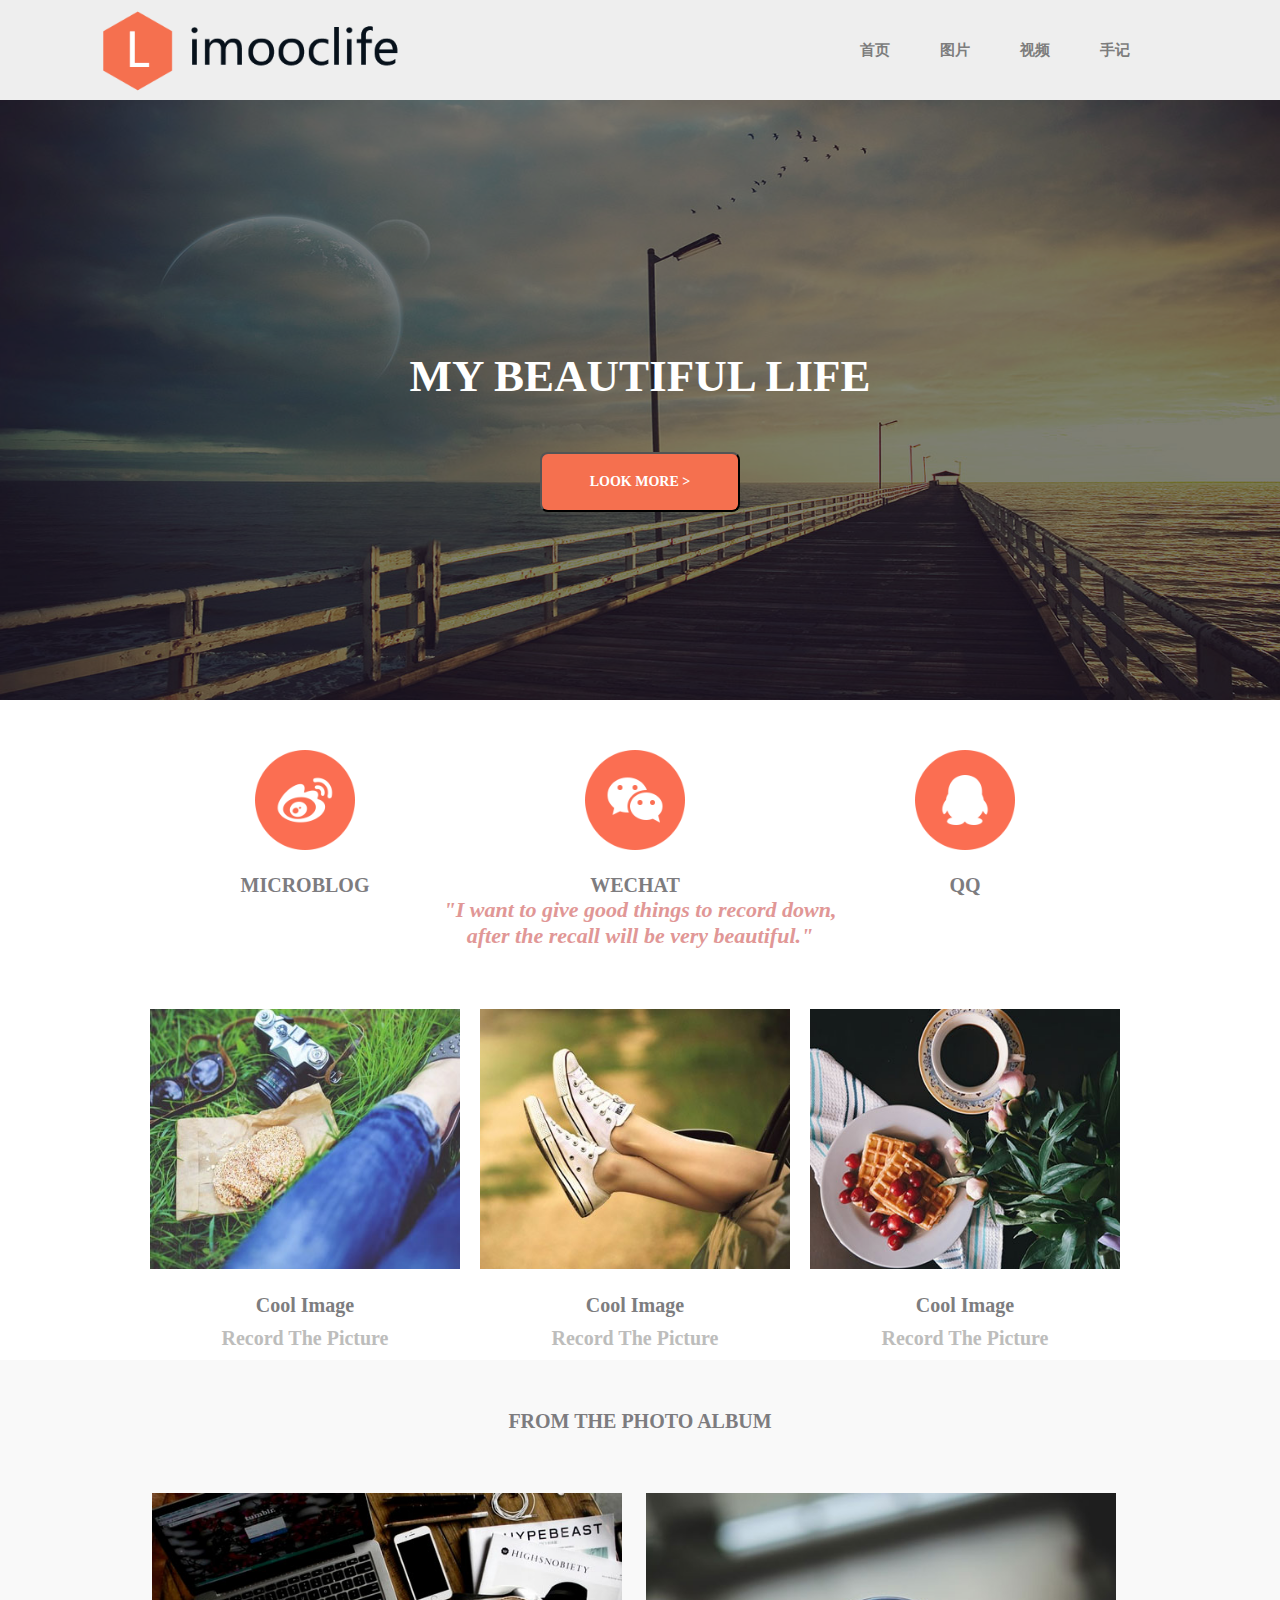
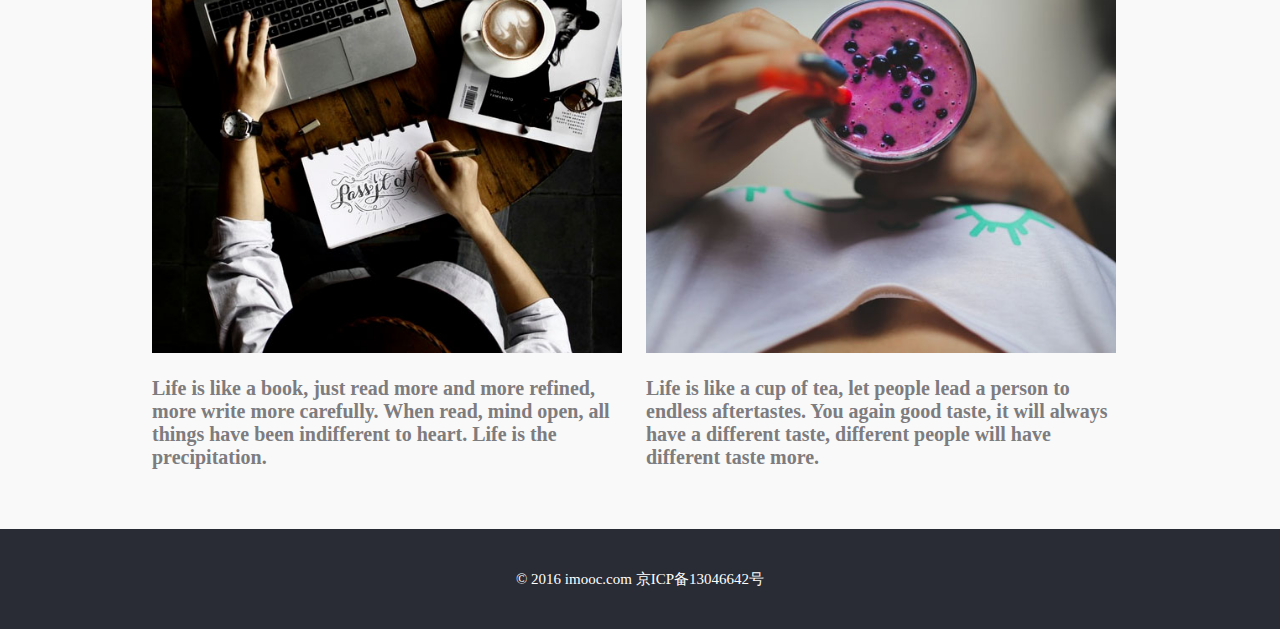
<file: HTML和CSS综合案例/index.html>
<!DOCTYPE html>
<html lang="en">
<head>
	<meta charset="UTF-8">
	<title>CSS网页布局</title>
	<link rel="stylesheet" href="css/index.css">
</head>
<body>
	<!-- 头部 -->
	<div class="header">
		<div class="logo">
			<img src="image/logo.png" alt="logo.png">
		</div>
		<div class="nav">
			<ul>
				<li>首页</li>
				<li>图片</li>
				<li>视频</li>
				<li>手记</li>
			</ul>
		</div>
	</div>

	<!-- 主体 -->
	<div class="main">
		<!-- 主体的头部 -->
		<div class="top">
			<img src="image/1.jpeg" alt="">
		</div>
		<!-- 遮罩层 -->
		<div class="toplayer"></div>
		<!-- 最上层内容 -->
		<div class="toplayer-top">
			<div class="word">MY BEAUTIFUL LIFE</div>
			<button>LOOK MORE &gt;</button>
		</div>

		<!-- 主体的中间部分 -->
		<div class="middle">
			<div class="m-top">
				<div class="commen weibo">
					<img src="image/weibo.png">
					<div class="comm">MICROBLOG</div>
				</div>
				<div class="commen weixin">
					<img src="image/weixin.png">
					<div class="comm">WECHAT</div>
				</div>
				<div class="commen qq">
					<img src="image/QQ.png">
					<div class="comm">QQ</div>
				</div>
			</div>

			<div class="m-middle">
				"I want to give good things to record down,<br> after the recall will be very beautiful."
			</div>

			<div class="m-bottom">
				<div class="m-com">
					<img src="image/03-01.jpg">
					<div class="des1">Cool Image</div>
					<div class="des2">Record The Picture</div>
				</div>
				<div class="m-com">
					<img src="image/03-02.jpg">
					<div class="des1">Cool Image</div>
					<div class="des2">Record The Picture</div>
				</div>
				<div class="m-com">
					<img src="image/03-03.jpg">
					<div class="des1">Cool Image</div>
					<div class="des2">Record The Picture</div>
				</div>
			</div>
		</div>

		<!-- 清除浮动 -->
		<div class="clear"></div>

		<!-- 主体的底部部分 -->
		<div class="bottom">
			<div class="content">
				<div class="title">FROM THE PHOTO ALBUM</div>
				<div class="pic-content">
					<dl>
						<dt>
							<img src="image/04-01.jpg">
						</dt>
						<dd class="word">
							Life is like a book, just read more and more refined, more write more carefully. When read, mind open, all things have been indifferent to heart. Life is the precipitation.
						</dd>
					</dl>
					<dl>
						<dt>
							<img src="image/04-02.jpg">
						</dt>
						<dd class="word">
							Life is like a cup of tea, let people lead a person to endless aftertastes. You again good taste, it will always have a different taste, different people will have different taste more.
						</dd>
					</dl>
				</div>
				<div class="clear"></div>
			</div>
		</div>
	</div>

	<!-- 底部 -->
	<div class="footer">
		© 2016 imooc.com  京ICP备13046642号
	</div>
</body>
</html>
</file>
<file: HTML和CSS综合案例/css/index.css>
* {
	padding: 0;
	margin: 0;
}
.clear {
	clear: both;
}

.header {
	width: 100%;
	height: 100px;
	background-color: #eee;
}
.header img {
	width: 300px;
	height: 85px;
	padding-left: 100px;
	padding-top: 8px;
}
.header .logo {
	float: left;
}
.header .nav {
	float: right;
}
.header .nav ul {
	padding-right: 100px;
}
.header .nav ul li {
	float: left;
	list-style-type: none;
	width: 80px;
	height: 100px;
	line-height: 100px;
	font-size: 15px;
	font-weight: bolder;
	color: #7D7D7D
}

.main .top {
	width: 100%;
	height: 600px;
}
.main .top img{
	width: 100%;
	height: 600px;
}

.main .toplayer {
	position: absolute;
	top: 100px;
	left: 0;
	background-color: #000;
	width: 100%;
	height: 600px;
	opacity: 0.5;
}
.main .toplayer-top {
	width: 500px;
	height: 300px;
	position: absolute;
	top: 400px;
	margin-top: -150px;
	z-index: 2;
	right: 50%;
	margin-right:-250px;
}
.main .toplayer-top .word {
	padding-top: 100px;
	color: #FFF;
	font-size: 45px;
	font-weight: bolder;
	text-align: center;
	font-family: "微软雅黑";
}
.main .toplayer-top button {
	width: 200px;
	height: 60px;
	margin-top: 50px;
	color: #FFF;
	background-color: #F5704F;
	font-weight: bolder;
	text-align: center;
	font-family: "微软雅黑";
	font-size: 14px;
	border-radius: 8px;
	margin-left: 150px;
}

.main .middle {
	width: 1000px;
	margin: 0 auto;
}
.main .middle .m-top .commen {
	float: left;
	width: 33%;
	padding-top: 50px;
	text-align: center;
}
.main .middle .m-top .commen img {
	width: 100px;
	height: 100px;
}
.main .middle .m-top .commen .comm {
	font-size: 20px;
	color: #7D7C7F;
	font-weight: bold;
	padding-top: 20px;
}
.main .middle .m-middle {
	font-size: 22px;
	color: #E19796;
	font-weight: bold;
	padding-top: 50px;
	font-style: italic;
	text-align: center;
	padding-bottom: 50px;
}

.main .middle .m-bottom .m-com {
	float: left;
	padding: 10px;
	text-align: center;
	font-size: 20px;
	font-weight: bold;

}
.main .middle .m-bottom .m-com img {
	width: 310px;
	height: 260px;
}
.main .middle .m-bottom .m-com .des1 {
	color: #7D7D7F;
	padding-top: 20px;
}
.main .middle .m-bottom .m-com .des2 {
	color: #BDBDBC;
	padding-top: 10px;
}

.main .bottom {
	background-color: #F9F9F9;
}
.main .bottom .content {
	width: 1000px;
	margin: 0 auto;
}

.main .bottom .content .title {
	text-align: center;
	font-size: 20px;
	font-weight: bold;
	color: #7D7C7F;
	font-family: "微软雅黑";
	padding-top: 50px;
	padding-bottom: 50px;
}
.main .bottom .content .pic-content dl {
	float: left;
	width: 470px;
	margin: 10px 12px;
}
.main .bottom .content .pic-content dl img {
	width: 470px;
	height: 460px;
}
.main .bottom .content .pic-content dl .word {
	padding-top: 20px;
	font-size: 20px;
	font-weight: bold;
	color: #7D7C7F;
	padding-bottom: 50px;
}

.footer {
	width: 100%;
	height: 100px;
	background-color: #292C35;
	color: #FFFFFF;
	font-size: 15px;
	font-family: "微软雅黑";
	text-align: center;
	line-height: 100px;
}
</file>
